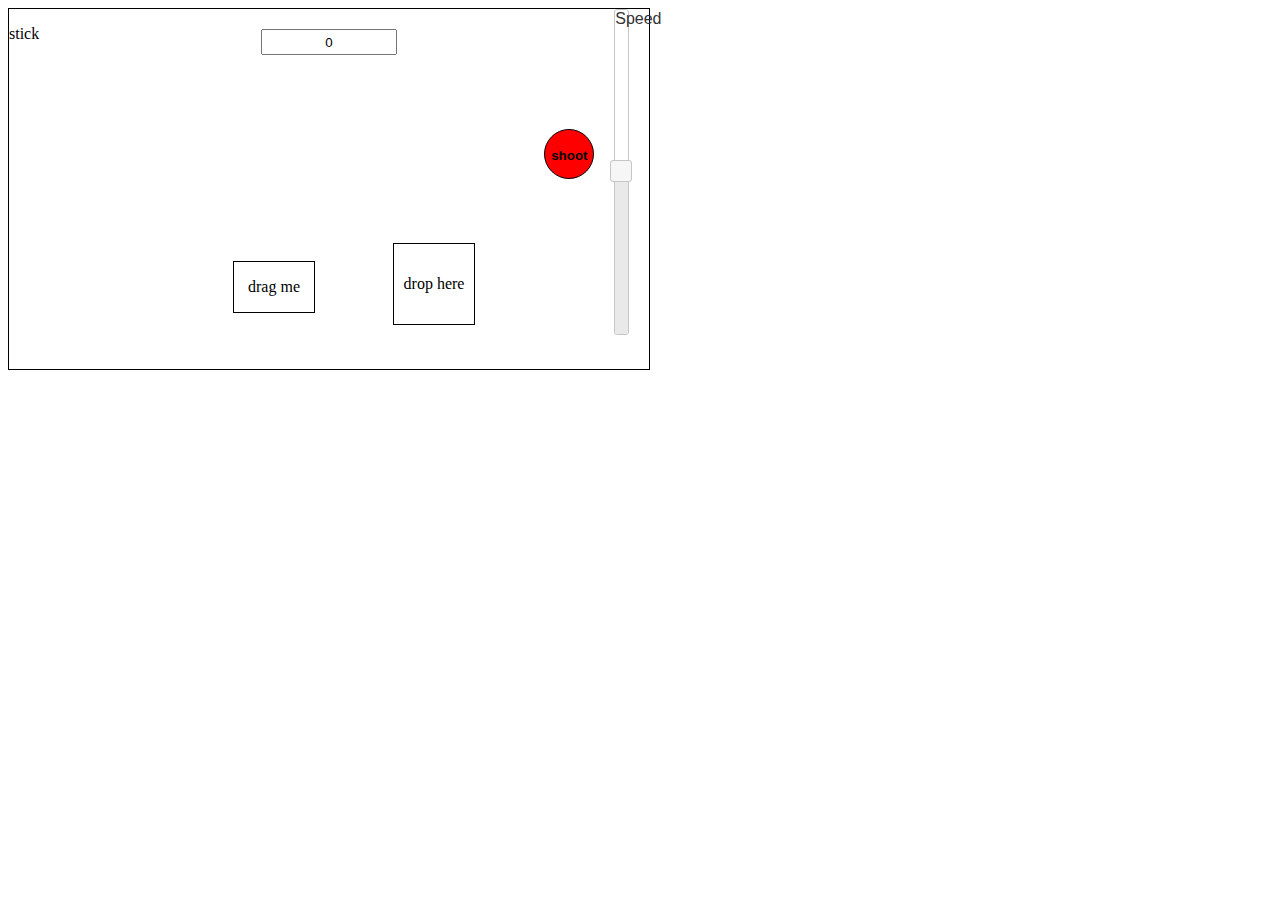
<file: index.html>
<!DOCTYPE html>
<html lang="en">

<head>
	<meta charset="UTF-8">
	<meta http-equiv="X-UA-Compatible" content="IE=edge">
	<meta name="viewport" content="width=device-width, initial-scale=1.0">
	<link rel="stylesheet" href="assets/css/style.css">
	<link rel="stylesheet" href="assets/js/jquery-ui-1.12.1.custom/jquery-ui.css">
	<title>concept</title>

</head>

<body>
	<div id="container">
		<div id="slider">Speed</div>
		<input type="button" value="shoot" id="shoot" onclick="setScore(100);">
		<input name="score" id="score" value=0 readonly>

		<!-- drag gaat niet naar de oorspronkelijke positie -->
		<div id="drag">drag me</div>
		<div id="drop">drop here</div>
		<!-- waarschijnlijk joystick 
		met iets anders vervangen -->
		<div id="joystick">
			<p id="stick">stick</p>
		</div>
	</div>



	<script src="assets/js/jquery-ui-1.12.1.custom/external/jquery/jquery.js"></script>
	<script src="assets/js/jquery-ui-1.12.1.custom/jquery-ui.js"></script>
	<script src="assets/js/script.js"></script>
</body>

</html>
</file>
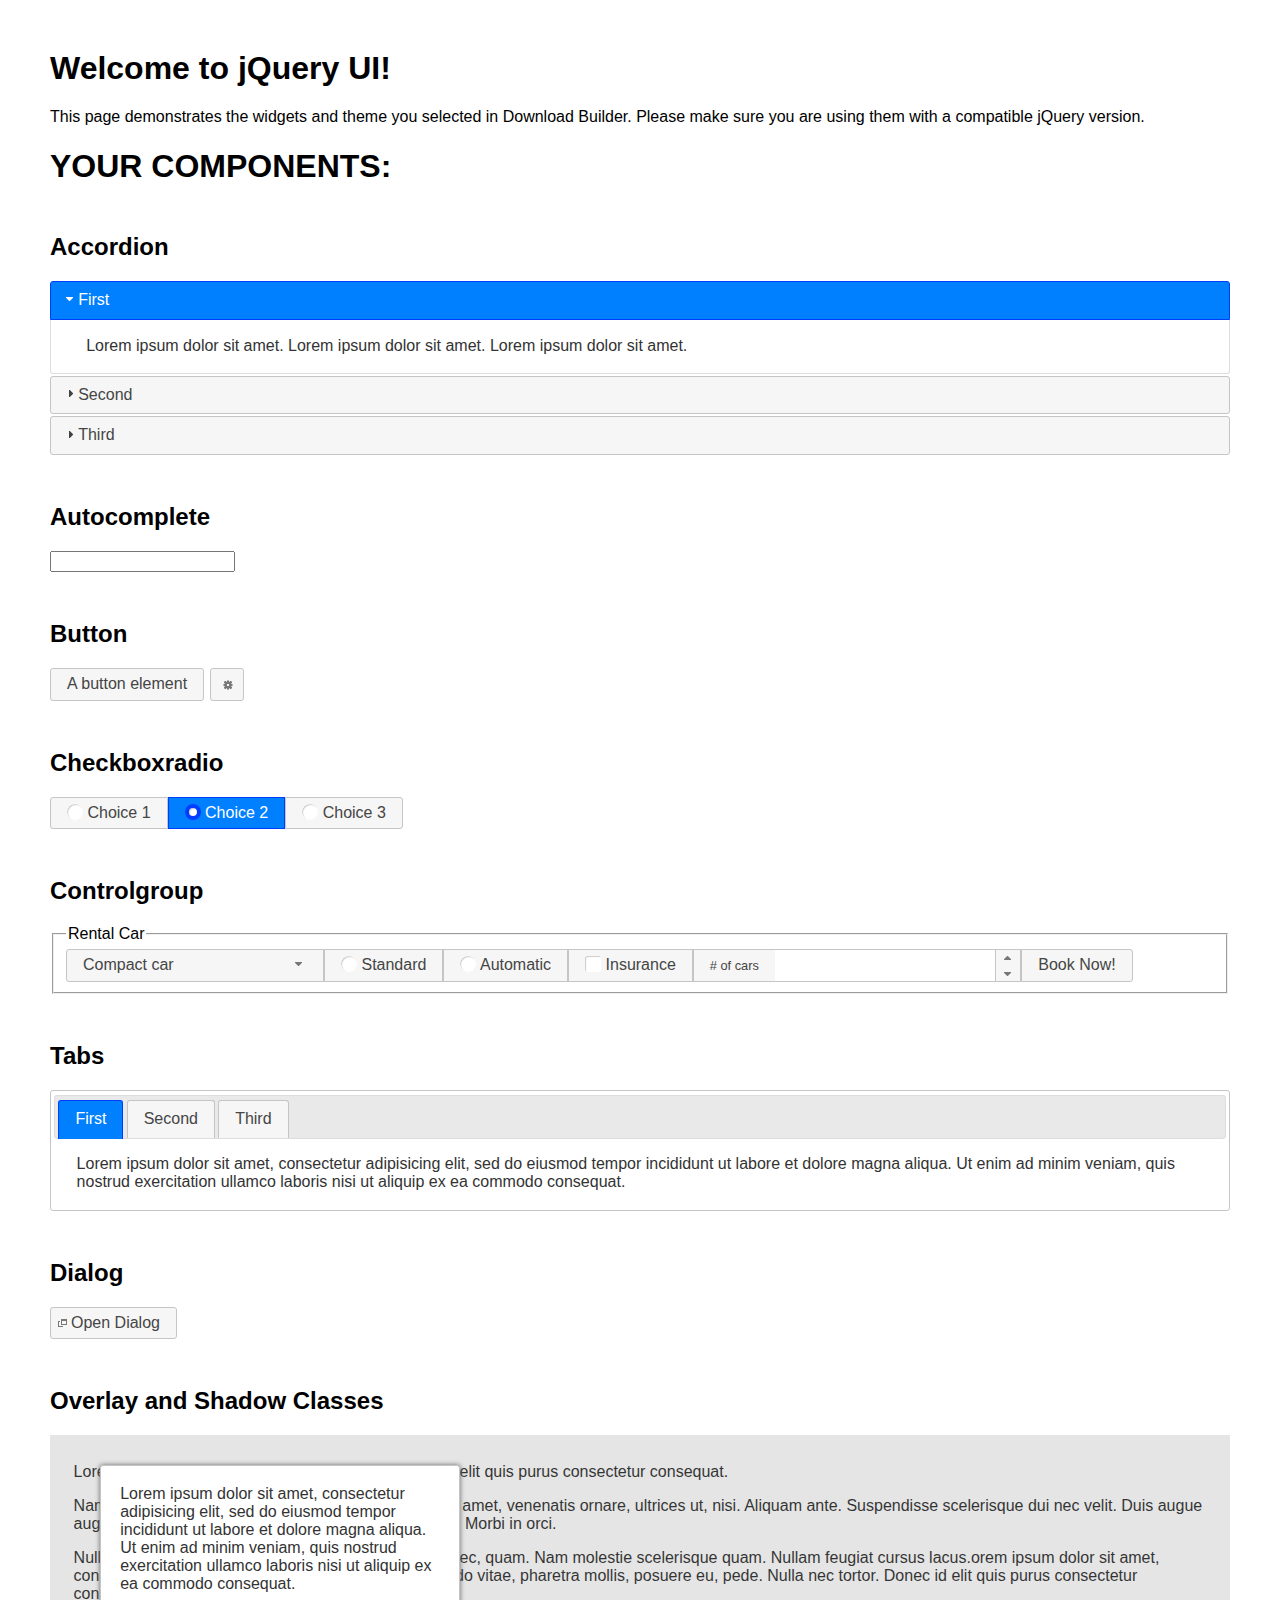
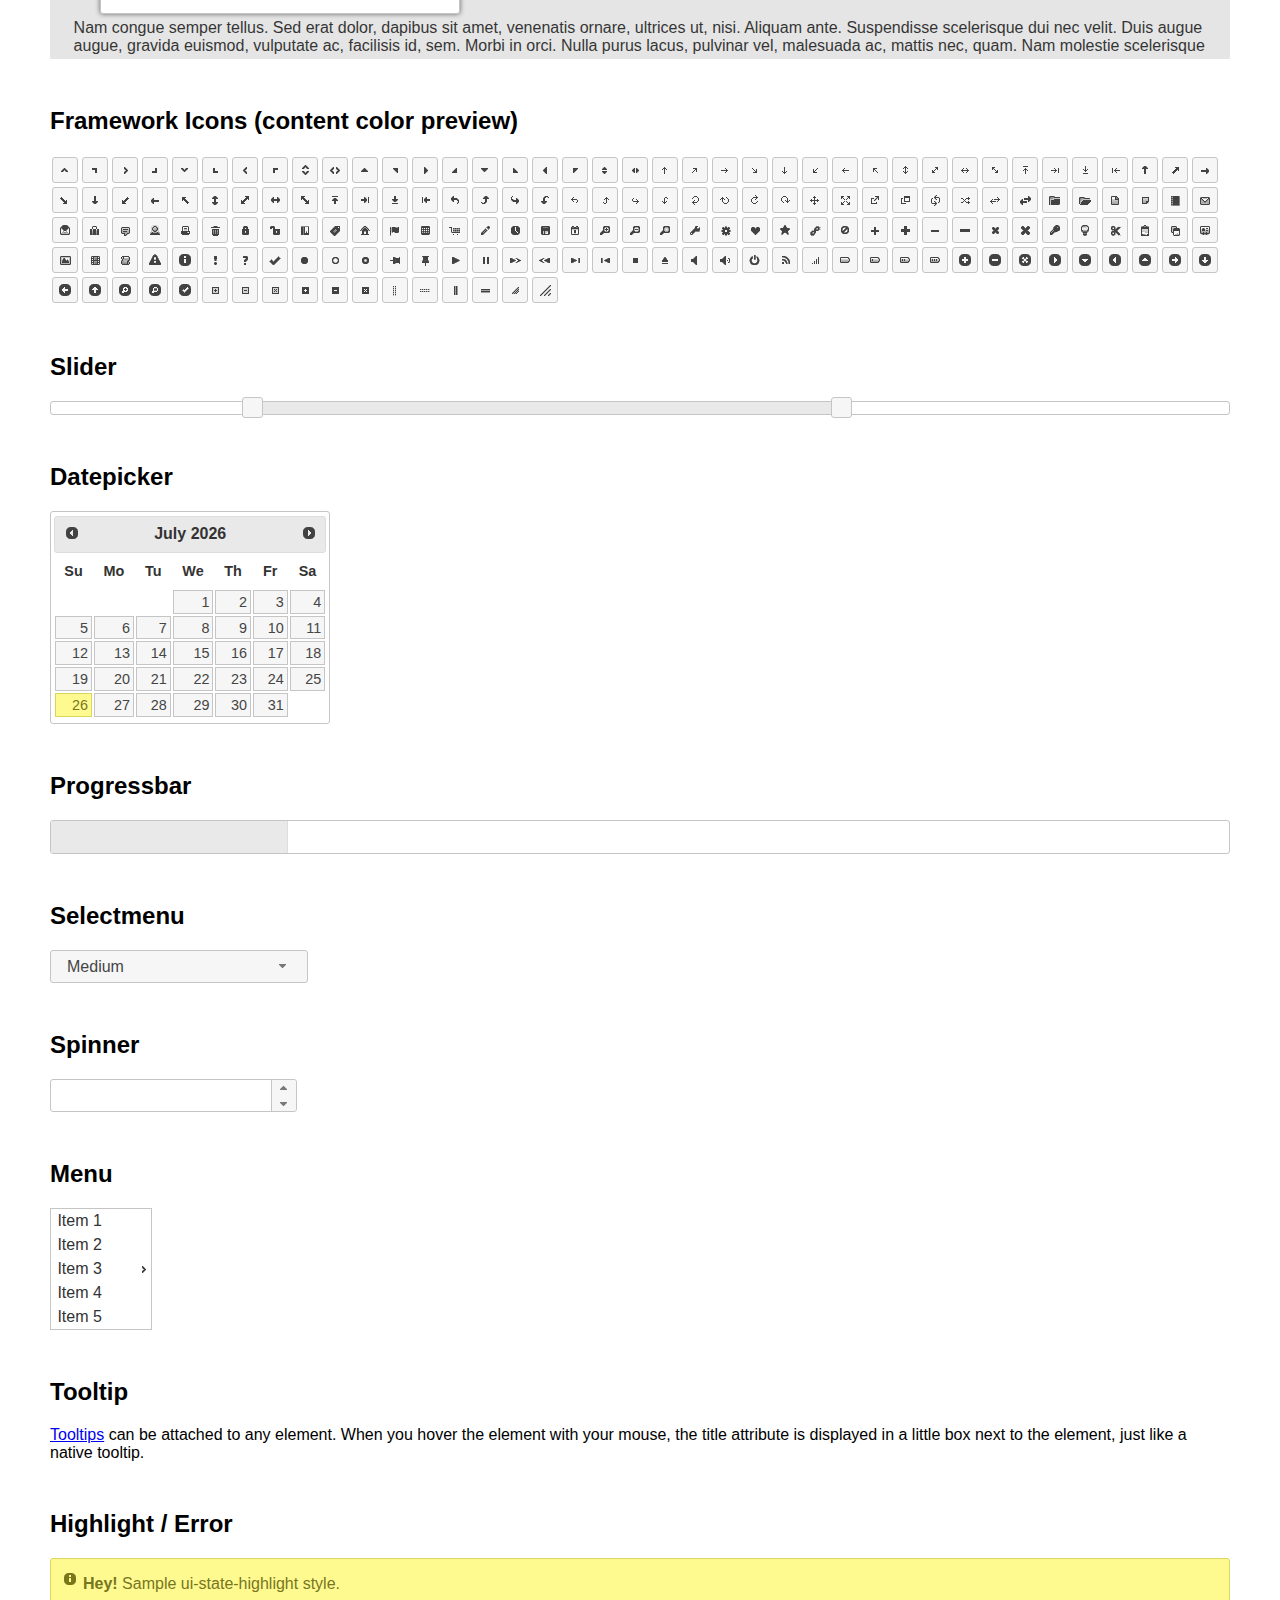
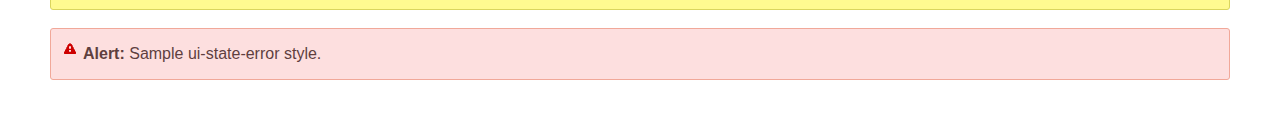
<file: jquery-ui-1.12.1.custom/index.html>
<!doctype html>
<html lang="us">
<head>
	<meta charset="utf-8">
	<title>jQuery UI Example Page</title>
	<link href="jquery-ui.css" rel="stylesheet">
	<style>
	body{
		font-family: "Trebuchet MS", sans-serif;
		margin: 50px;
	}
	.demoHeaders {
		margin-top: 2em;
	}
	#dialog-link {
		padding: .4em 1em .4em 20px;
		text-decoration: none;
		position: relative;
	}
	#dialog-link span.ui-icon {
		margin: 0 5px 0 0;
		position: absolute;
		left: .2em;
		top: 50%;
		margin-top: -8px;
	}
	#icons {
		margin: 0;
		padding: 0;
	}
	#icons li {
		margin: 2px;
		position: relative;
		padding: 4px 0;
		cursor: pointer;
		float: left;
		list-style: none;
	}
	#icons span.ui-icon {
		float: left;
		margin: 0 4px;
	}
	.fakewindowcontain .ui-widget-overlay {
		position: absolute;
	}
	select {
		width: 200px;
	}
	</style>
</head>
<body>

<h1>Welcome to jQuery UI!</h1>

<div class="ui-widget">
	<p>This page demonstrates the widgets and theme you selected in Download Builder. Please make sure you are using them with a compatible jQuery version.</p>
</div>

<h1>YOUR COMPONENTS:</h1>

<!-- Accordion -->
<h2 class="demoHeaders">Accordion</h2>
<div id="accordion">
	<h3>First</h3>
	<div>Lorem ipsum dolor sit amet. Lorem ipsum dolor sit amet. Lorem ipsum dolor sit amet.</div>
	<h3>Second</h3>
	<div>Phasellus mattis tincidunt nibh.</div>
	<h3>Third</h3>
	<div>Nam dui erat, auctor a, dignissim quis.</div>
</div>

<!-- Autocomplete -->
<h2 class="demoHeaders">Autocomplete</h2>
<div>
	<input id="autocomplete" title="type &quot;a&quot;">
</div>

<!-- Button -->
<h2 class="demoHeaders">Button</h2>
<button id="button">A button element</button>
<button id="button-icon">An icon-only button</button>

<!-- Checkboxradio -->
<h2 class="demoHeaders">Checkboxradio</h2>
<form style="margin-top: 1em;">
	<div id="radioset">
		<input type="radio" id="radio1" name="radio"><label for="radio1">Choice 1</label>
		<input type="radio" id="radio2" name="radio" checked="checked"><label for="radio2">Choice 2</label>
		<input type="radio" id="radio3" name="radio"><label for="radio3">Choice 3</label>
	</div>
</form>

<!-- Controlgroup -->
<h2 class="demoHeaders">Controlgroup</h2>
<fieldset>
	<legend>Rental Car</legend>
	<div id="controlgroup">
		<select id="car-type">
			<option>Compact car</option>
			<option>Midsize car</option>
			<option>Full size car</option>
			<option>SUV</option>
			<option>Luxury</option>
			<option>Truck</option>
			<option>Van</option>
		</select>
		<label for="transmission-standard">Standard</label>
		<input type="radio" name="transmission" id="transmission-standard">
		<label for="transmission-automatic">Automatic</label>
		<input type="radio" name="transmission" id="transmission-automatic">
		<label for="insurance">Insurance</label>
		<input type="checkbox" name="insurance" id="insurance">
		<label for="horizontal-spinner" class="ui-controlgroup-label"># of cars</label>
		<input id="horizontal-spinner" class="ui-spinner-input">
		<button>Book Now!</button>
	</div>
</fieldset>

<!-- Tabs -->
<h2 class="demoHeaders">Tabs</h2>
<div id="tabs">
	<ul>
		<li><a href="#tabs-1">First</a></li>
		<li><a href="#tabs-2">Second</a></li>
		<li><a href="#tabs-3">Third</a></li>
	</ul>
	<div id="tabs-1">Lorem ipsum dolor sit amet, consectetur adipisicing elit, sed do eiusmod tempor incididunt ut labore et dolore magna aliqua. Ut enim ad minim veniam, quis nostrud exercitation ullamco laboris nisi ut aliquip ex ea commodo consequat.</div>
	<div id="tabs-2">Phasellus mattis tincidunt nibh. Cras orci urna, blandit id, pretium vel, aliquet ornare, felis. Maecenas scelerisque sem non nisl. Fusce sed lorem in enim dictum bibendum.</div>
	<div id="tabs-3">Nam dui erat, auctor a, dignissim quis, sollicitudin eu, felis. Pellentesque nisi urna, interdum eget, sagittis et, consequat vestibulum, lacus. Mauris porttitor ullamcorper augue.</div>
</div>

<h2 class="demoHeaders">Dialog</h2>
<p>
	<button id="dialog-link" class="ui-button ui-corner-all ui-widget">
		<span class="ui-icon ui-icon-newwin"></span>Open Dialog
	</button>
</p>

<h2 class="demoHeaders">Overlay and Shadow Classes</h2>
<div style="position: relative; width: 96%; height: 200px; padding:1% 2%; overflow:hidden;" class="fakewindowcontain">
	<p>Lorem ipsum dolor sit amet,  Nulla nec tortor. Donec id elit quis purus consectetur consequat. </p><p>Nam congue semper tellus. Sed erat dolor, dapibus sit amet, venenatis ornare, ultrices ut, nisi. Aliquam ante. Suspendisse scelerisque dui nec velit. Duis augue augue, gravida euismod, vulputate ac, facilisis id, sem. Morbi in orci. </p><p>Nulla purus lacus, pulvinar vel, malesuada ac, mattis nec, quam. Nam molestie scelerisque quam. Nullam feugiat cursus lacus.orem ipsum dolor sit amet, consectetur adipiscing elit. Donec libero risus, commodo vitae, pharetra mollis, posuere eu, pede. Nulla nec tortor. Donec id elit quis purus consectetur consequat. </p><p>Nam congue semper tellus. Sed erat dolor, dapibus sit amet, venenatis ornare, ultrices ut, nisi. Aliquam ante. Suspendisse scelerisque dui nec velit. Duis augue augue, gravida euismod, vulputate ac, facilisis id, sem. Morbi in orci. Nulla purus lacus, pulvinar vel, malesuada ac, mattis nec, quam. Nam molestie scelerisque quam. </p><p>Nullam feugiat cursus lacus.orem ipsum dolor sit amet, consectetur adipiscing elit. Donec libero risus, commodo vitae, pharetra mollis, posuere eu, pede. Nulla nec tortor. Donec id elit quis purus consectetur consequat. Nam congue semper tellus. Sed erat dolor, dapibus sit amet, venenatis ornare, ultrices ut, nisi. Aliquam ante. </p><p>Suspendisse scelerisque dui nec velit. Duis augue augue, gravida euismod, vulputate ac, facilisis id, sem. Morbi in orci. Nulla purus lacus, pulvinar vel, malesuada ac, mattis nec, quam. Nam molestie scelerisque quam. Nullam feugiat cursus lacus.orem ipsum dolor sit amet, consectetur adipiscing elit. Donec libero risus, commodo vitae, pharetra mollis, posuere eu, pede. Nulla nec tortor. Donec id elit quis purus consectetur consequat. Nam congue semper tellus. Sed erat dolor, dapibus sit amet, venenatis ornare, ultrices ut, nisi. </p>

	<!-- ui-dialog -->
	<div class="ui-widget-overlay ui-front"></div>
	<div style="position: absolute; width: 320px; left: 50px; top: 30px; padding: 1.2em" class="ui-widget ui-front ui-widget-content ui-corner-all ui-widget-shadow">
		Lorem ipsum dolor sit amet, consectetur adipisicing elit, sed do eiusmod tempor incididunt ut labore et dolore magna aliqua. Ut enim ad minim veniam, quis nostrud exercitation ullamco laboris nisi ut aliquip ex ea commodo consequat.
	</div>

</div>

<!-- ui-dialog -->
<div id="dialog" title="Dialog Title">
	<p>Lorem ipsum dolor sit amet, consectetur adipisicing elit, sed do eiusmod tempor incididunt ut labore et dolore magna aliqua. Ut enim ad minim veniam, quis nostrud exercitation ullamco laboris nisi ut aliquip ex ea commodo consequat.</p>
</div>


<h2 class="demoHeaders">Framework Icons (content color preview)</h2>
<ul id="icons" class="ui-widget ui-helper-clearfix">
	<li class="ui-state-default ui-corner-all" title=".ui-icon-caret-1-n"><span class="ui-icon ui-icon-caret-1-n"></span></li>
	<li class="ui-state-default ui-corner-all" title=".ui-icon-caret-1-ne"><span class="ui-icon ui-icon-caret-1-ne"></span></li>
	<li class="ui-state-default ui-corner-all" title=".ui-icon-caret-1-e"><span class="ui-icon ui-icon-caret-1-e"></span></li>
	<li class="ui-state-default ui-corner-all" title=".ui-icon-caret-1-se"><span class="ui-icon ui-icon-caret-1-se"></span></li>
	<li class="ui-state-default ui-corner-all" title=".ui-icon-caret-1-s"><span class="ui-icon ui-icon-caret-1-s"></span></li>
	<li class="ui-state-default ui-corner-all" title=".ui-icon-caret-1-sw"><span class="ui-icon ui-icon-caret-1-sw"></span></li>
	<li class="ui-state-default ui-corner-all" title=".ui-icon-caret-1-w"><span class="ui-icon ui-icon-caret-1-w"></span></li>
	<li class="ui-state-default ui-corner-all" title=".ui-icon-caret-1-nw"><span class="ui-icon ui-icon-caret-1-nw"></span></li>
	<li class="ui-state-default ui-corner-all" title=".ui-icon-caret-2-n-s"><span class="ui-icon ui-icon-caret-2-n-s"></span></li>
	<li class="ui-state-default ui-corner-all" title=".ui-icon-caret-2-e-w"><span class="ui-icon ui-icon-caret-2-e-w"></span></li>
	<li class="ui-state-default ui-corner-all" title=".ui-icon-triangle-1-n"><span class="ui-icon ui-icon-triangle-1-n"></span></li>
	<li class="ui-state-default ui-corner-all" title=".ui-icon-triangle-1-ne"><span class="ui-icon ui-icon-triangle-1-ne"></span></li>
	<li class="ui-state-default ui-corner-all" title=".ui-icon-triangle-1-e"><span class="ui-icon ui-icon-triangle-1-e"></span></li>
	<li class="ui-state-default ui-corner-all" title=".ui-icon-triangle-1-se"><span class="ui-icon ui-icon-triangle-1-se"></span></li>
	<li class="ui-state-default ui-corner-all" title=".ui-icon-triangle-1-s"><span class="ui-icon ui-icon-triangle-1-s"></span></li>
	<li class="ui-state-default ui-corner-all" title=".ui-icon-triangle-1-sw"><span class="ui-icon ui-icon-triangle-1-sw"></span></li>
	<li class="ui-state-default ui-corner-all" title=".ui-icon-triangle-1-w"><span class="ui-icon ui-icon-triangle-1-w"></span></li>
	<li class="ui-state-default ui-corner-all" title=".ui-icon-triangle-1-nw"><span class="ui-icon ui-icon-triangle-1-nw"></span></li>
	<li class="ui-state-default ui-corner-all" title=".ui-icon-triangle-2-n-s"><span class="ui-icon ui-icon-triangle-2-n-s"></span></li>
	<li class="ui-state-default ui-corner-all" title=".ui-icon-triangle-2-e-w"><span class="ui-icon ui-icon-triangle-2-e-w"></span></li>
	<li class="ui-state-default ui-corner-all" title=".ui-icon-arrow-1-n"><span class="ui-icon ui-icon-arrow-1-n"></span></li>
	<li class="ui-state-default ui-corner-all" title=".ui-icon-arrow-1-ne"><span class="ui-icon ui-icon-arrow-1-ne"></span></li>
	<li class="ui-state-default ui-corner-all" title=".ui-icon-arrow-1-e"><span class="ui-icon ui-icon-arrow-1-e"></span></li>
	<li class="ui-state-default ui-corner-all" title=".ui-icon-arrow-1-se"><span class="ui-icon ui-icon-arrow-1-se"></span></li>
	<li class="ui-state-default ui-corner-all" title=".ui-icon-arrow-1-s"><span class="ui-icon ui-icon-arrow-1-s"></span></li>
	<li class="ui-state-default ui-corner-all" title=".ui-icon-arrow-1-sw"><span class="ui-icon ui-icon-arrow-1-sw"></span></li>
	<li class="ui-state-default ui-corner-all" title=".ui-icon-arrow-1-w"><span class="ui-icon ui-icon-arrow-1-w"></span></li>
	<li class="ui-state-default ui-corner-all" title=".ui-icon-arrow-1-nw"><span class="ui-icon ui-icon-arrow-1-nw"></span></li>
	<li class="ui-state-default ui-corner-all" title=".ui-icon-arrow-2-n-s"><span class="ui-icon ui-icon-arrow-2-n-s"></span></li>
	<li class="ui-state-default ui-corner-all" title=".ui-icon-arrow-2-ne-sw"><span class="ui-icon ui-icon-arrow-2-ne-sw"></span></li>
	<li class="ui-state-default ui-corner-all" title=".ui-icon-arrow-2-e-w"><span class="ui-icon ui-icon-arrow-2-e-w"></span></li>
	<li class="ui-state-default ui-corner-all" title=".ui-icon-arrow-2-se-nw"><span class="ui-icon ui-icon-arrow-2-se-nw"></span></li>
	<li class="ui-state-default ui-corner-all" title=".ui-icon-arrowstop-1-n"><span class="ui-icon ui-icon-arrowstop-1-n"></span></li>
	<li class="ui-state-default ui-corner-all" title=".ui-icon-arrowstop-1-e"><span class="ui-icon ui-icon-arrowstop-1-e"></span></li>
	<li class="ui-state-default ui-corner-all" title=".ui-icon-arrowstop-1-s"><span class="ui-icon ui-icon-arrowstop-1-s"></span></li>
	<li class="ui-state-default ui-corner-all" title=".ui-icon-arrowstop-1-w"><span class="ui-icon ui-icon-arrowstop-1-w"></span></li>
	<li class="ui-state-default ui-corner-all" title=".ui-icon-arrowthick-1-n"><span class="ui-icon ui-icon-arrowthick-1-n"></span></li>
	<li class="ui-state-default ui-corner-all" title=".ui-icon-arrowthick-1-ne"><span class="ui-icon ui-icon-arrowthick-1-ne"></span></li>
	<li class="ui-state-default ui-corner-all" title=".ui-icon-arrowthick-1-e"><span class="ui-icon ui-icon-arrowthick-1-e"></span></li>
	<li class="ui-state-default ui-corner-all" title=".ui-icon-arrowthick-1-se"><span class="ui-icon ui-icon-arrowthick-1-se"></span></li>
	<li class="ui-state-default ui-corner-all" title=".ui-icon-arrowthick-1-s"><span class="ui-icon ui-icon-arrowthick-1-s"></span></li>
	<li class="ui-state-default ui-corner-all" title=".ui-icon-arrowthick-1-sw"><span class="ui-icon ui-icon-arrowthick-1-sw"></span></li>
	<li class="ui-state-default ui-corner-all" title=".ui-icon-arrowthick-1-w"><span class="ui-icon ui-icon-arrowthick-1-w"></span></li>
	<li class="ui-state-default ui-corner-all" title=".ui-icon-arrowthick-1-nw"><span class="ui-icon ui-icon-arrowthick-1-nw"></span></li>
	<li class="ui-state-default ui-corner-all" title=".ui-icon-arrowthick-2-n-s"><span class="ui-icon ui-icon-arrowthick-2-n-s"></span></li>
	<li class="ui-state-default ui-corner-all" title=".ui-icon-arrowthick-2-ne-sw"><span class="ui-icon ui-icon-arrowthick-2-ne-sw"></span></li>
	<li class="ui-state-default ui-corner-all" title=".ui-icon-arrowthick-2-e-w"><span class="ui-icon ui-icon-arrowthick-2-e-w"></span></li>
	<li class="ui-state-default ui-corner-all" title=".ui-icon-arrowthick-2-se-nw"><span class="ui-icon ui-icon-arrowthick-2-se-nw"></span></li>
	<li class="ui-state-default ui-corner-all" title=".ui-icon-arrowthickstop-1-n"><span class="ui-icon ui-icon-arrowthickstop-1-n"></span></li>
	<li class="ui-state-default ui-corner-all" title=".ui-icon-arrowthickstop-1-e"><span class="ui-icon ui-icon-arrowthickstop-1-e"></span></li>
	<li class="ui-state-default ui-corner-all" title=".ui-icon-arrowthickstop-1-s"><span class="ui-icon ui-icon-arrowthickstop-1-s"></span></li>
	<li class="ui-state-default ui-corner-all" title=".ui-icon-arrowthickstop-1-w"><span class="ui-icon ui-icon-arrowthickstop-1-w"></span></li>
	<li class="ui-state-default ui-corner-all" title=".ui-icon-arrowreturnthick-1-w"><span class="ui-icon ui-icon-arrowreturnthick-1-w"></span></li>
	<li class="ui-state-default ui-corner-all" title=".ui-icon-arrowreturnthick-1-n"><span class="ui-icon ui-icon-arrowreturnthick-1-n"></span></li>
	<li class="ui-state-default ui-corner-all" title=".ui-icon-arrowreturnthick-1-e"><span class="ui-icon ui-icon-arrowreturnthick-1-e"></span></li>
	<li class="ui-state-default ui-corner-all" title=".ui-icon-arrowreturnthick-1-s"><span class="ui-icon ui-icon-arrowreturnthick-1-s"></span></li>
	<li class="ui-state-default ui-corner-all" title=".ui-icon-arrowreturn-1-w"><span class="ui-icon ui-icon-arrowreturn-1-w"></span></li>
	<li class="ui-state-default ui-corner-all" title=".ui-icon-arrowreturn-1-n"><span class="ui-icon ui-icon-arrowreturn-1-n"></span></li>
	<li class="ui-state-default ui-corner-all" title=".ui-icon-arrowreturn-1-e"><span class="ui-icon ui-icon-arrowreturn-1-e"></span></li>
	<li class="ui-state-default ui-corner-all" title=".ui-icon-arrowreturn-1-s"><span class="ui-icon ui-icon-arrowreturn-1-s"></span></li>
	<li class="ui-state-default ui-corner-all" title=".ui-icon-arrowrefresh-1-w"><span class="ui-icon ui-icon-arrowrefresh-1-w"></span></li>
	<li class="ui-state-default ui-corner-all" title=".ui-icon-arrowrefresh-1-n"><span class="ui-icon ui-icon-arrowrefresh-1-n"></span></li>
	<li class="ui-state-default ui-corner-all" title=".ui-icon-arrowrefresh-1-e"><span class="ui-icon ui-icon-arrowrefresh-1-e"></span></li>
	<li class="ui-state-default ui-corner-all" title=".ui-icon-arrowrefresh-1-s"><span class="ui-icon ui-icon-arrowrefresh-1-s"></span></li>
	<li class="ui-state-default ui-corner-all" title=".ui-icon-arrow-4"><span class="ui-icon ui-icon-arrow-4"></span></li>
	<li class="ui-state-default ui-corner-all" title=".ui-icon-arrow-4-diag"><span class="ui-icon ui-icon-arrow-4-diag"></span></li>
	<li class="ui-state-default ui-corner-all" title=".ui-icon-extlink"><span class="ui-icon ui-icon-extlink"></span></li>
	<li class="ui-state-default ui-corner-all" title=".ui-icon-newwin"><span class="ui-icon ui-icon-newwin"></span></li>
	<li class="ui-state-default ui-corner-all" title=".ui-icon-refresh"><span class="ui-icon ui-icon-refresh"></span></li>
	<li class="ui-state-default ui-corner-all" title=".ui-icon-shuffle"><span class="ui-icon ui-icon-shuffle"></span></li>
	<li class="ui-state-default ui-corner-all" title=".ui-icon-transfer-e-w"><span class="ui-icon ui-icon-transfer-e-w"></span></li>
	<li class="ui-state-default ui-corner-all" title=".ui-icon-transferthick-e-w"><span class="ui-icon ui-icon-transferthick-e-w"></span></li>
	<li class="ui-state-default ui-corner-all" title=".ui-icon-folder-collapsed"><span class="ui-icon ui-icon-folder-collapsed"></span></li>
	<li class="ui-state-default ui-corner-all" title=".ui-icon-folder-open"><span class="ui-icon ui-icon-folder-open"></span></li>
	<li class="ui-state-default ui-corner-all" title=".ui-icon-document"><span class="ui-icon ui-icon-document"></span></li>
	<li class="ui-state-default ui-corner-all" title=".ui-icon-document-b"><span class="ui-icon ui-icon-document-b"></span></li>
	<li class="ui-state-default ui-corner-all" title=".ui-icon-note"><span class="ui-icon ui-icon-note"></span></li>
	<li class="ui-state-default ui-corner-all" title=".ui-icon-mail-closed"><span class="ui-icon ui-icon-mail-closed"></span></li>
	<li class="ui-state-default ui-corner-all" title=".ui-icon-mail-open"><span class="ui-icon ui-icon-mail-open"></span></li>
	<li class="ui-state-default ui-corner-all" title=".ui-icon-suitcase"><span class="ui-icon ui-icon-suitcase"></span></li>
	<li class="ui-state-default ui-corner-all" title=".ui-icon-comment"><span class="ui-icon ui-icon-comment"></span></li>
	<li class="ui-state-default ui-corner-all" title=".ui-icon-person"><span class="ui-icon ui-icon-person"></span></li>
	<li class="ui-state-default ui-corner-all" title=".ui-icon-print"><span class="ui-icon ui-icon-print"></span></li>
	<li class="ui-state-default ui-corner-all" title=".ui-icon-trash"><span class="ui-icon ui-icon-trash"></span></li>
	<li class="ui-state-default ui-corner-all" title=".ui-icon-locked"><span class="ui-icon ui-icon-locked"></span></li>
	<li class="ui-state-default ui-corner-all" title=".ui-icon-unlocked"><span class="ui-icon ui-icon-unlocked"></span></li>
	<li class="ui-state-default ui-corner-all" title=".ui-icon-bookmark"><span class="ui-icon ui-icon-bookmark"></span></li>
	<li class="ui-state-default ui-corner-all" title=".ui-icon-tag"><span class="ui-icon ui-icon-tag"></span></li>
	<li class="ui-state-default ui-corner-all" title=".ui-icon-home"><span class="ui-icon ui-icon-home"></span></li>
	<li class="ui-state-default ui-corner-all" title=".ui-icon-flag"><span class="ui-icon ui-icon-flag"></span></li>
	<li class="ui-state-default ui-corner-all" title=".ui-icon-calculator"><span class="ui-icon ui-icon-calculator"></span></li>
	<li class="ui-state-default ui-corner-all" title=".ui-icon-cart"><span class="ui-icon ui-icon-cart"></span></li>
	<li class="ui-state-default ui-corner-all" title=".ui-icon-pencil"><span class="ui-icon ui-icon-pencil"></span></li>
	<li class="ui-state-default ui-corner-all" title=".ui-icon-clock"><span class="ui-icon ui-icon-clock"></span></li>
	<li class="ui-state-default ui-corner-all" title=".ui-icon-disk"><span class="ui-icon ui-icon-disk"></span></li>
	<li class="ui-state-default ui-corner-all" title=".ui-icon-calendar"><span class="ui-icon ui-icon-calendar"></span></li>
	<li class="ui-state-default ui-corner-all" title=".ui-icon-zoomin"><span class="ui-icon ui-icon-zoomin"></span></li>
	<li class="ui-state-default ui-corner-all" title=".ui-icon-zoomout"><span class="ui-icon ui-icon-zoomout"></span></li>
	<li class="ui-state-default ui-corner-all" title=".ui-icon-search"><span class="ui-icon ui-icon-search"></span></li>
	<li class="ui-state-default ui-corner-all" title=".ui-icon-wrench"><span class="ui-icon ui-icon-wrench"></span></li>
	<li class="ui-state-default ui-corner-all" title=".ui-icon-gear"><span class="ui-icon ui-icon-gear"></span></li>
	<li class="ui-state-default ui-corner-all" title=".ui-icon-heart"><span class="ui-icon ui-icon-heart"></span></li>
	<li class="ui-state-default ui-corner-all" title=".ui-icon-star"><span class="ui-icon ui-icon-star"></span></li>
	<li class="ui-state-default ui-corner-all" title=".ui-icon-link"><span class="ui-icon ui-icon-link"></span></li>
	<li class="ui-state-default ui-corner-all" title=".ui-icon-cancel"><span class="ui-icon ui-icon-cancel"></span></li>
	<li class="ui-state-default ui-corner-all" title=".ui-icon-plus"><span class="ui-icon ui-icon-plus"></span></li>
	<li class="ui-state-default ui-corner-all" title=".ui-icon-plusthick"><span class="ui-icon ui-icon-plusthick"></span></li>
	<li class="ui-state-default ui-corner-all" title=".ui-icon-minus"><span class="ui-icon ui-icon-minus"></span></li>
	<li class="ui-state-default ui-corner-all" title=".ui-icon-minusthick"><span class="ui-icon ui-icon-minusthick"></span></li>
	<li class="ui-state-default ui-corner-all" title=".ui-icon-close"><span class="ui-icon ui-icon-close"></span></li>
	<li class="ui-state-default ui-corner-all" title=".ui-icon-closethick"><span class="ui-icon ui-icon-closethick"></span></li>
	<li class="ui-state-default ui-corner-all" title=".ui-icon-key"><span class="ui-icon ui-icon-key"></span></li>
	<li class="ui-state-default ui-corner-all" title=".ui-icon-lightbulb"><span class="ui-icon ui-icon-lightbulb"></span></li>
	<li class="ui-state-default ui-corner-all" title=".ui-icon-scissors"><span class="ui-icon ui-icon-scissors"></span></li>
	<li class="ui-state-default ui-corner-all" title=".ui-icon-clipboard"><span class="ui-icon ui-icon-clipboard"></span></li>
	<li class="ui-state-default ui-corner-all" title=".ui-icon-copy"><span class="ui-icon ui-icon-copy"></span></li>
	<li class="ui-state-default ui-corner-all" title=".ui-icon-contact"><span class="ui-icon ui-icon-contact"></span></li>
	<li class="ui-state-default ui-corner-all" title=".ui-icon-image"><span class="ui-icon ui-icon-image"></span></li>
	<li class="ui-state-default ui-corner-all" title=".ui-icon-video"><span class="ui-icon ui-icon-video"></span></li>
	<li class="ui-state-default ui-corner-all" title=".ui-icon-script"><span class="ui-icon ui-icon-script"></span></li>
	<li class="ui-state-default ui-corner-all" title=".ui-icon-alert"><span class="ui-icon ui-icon-alert"></span></li>
	<li class="ui-state-default ui-corner-all" title=".ui-icon-info"><span class="ui-icon ui-icon-info"></span></li>
	<li class="ui-state-default ui-corner-all" title=".ui-icon-notice"><span class="ui-icon ui-icon-notice"></span></li>
	<li class="ui-state-default ui-corner-all" title=".ui-icon-help"><span class="ui-icon ui-icon-help"></span></li>
	<li class="ui-state-default ui-corner-all" title=".ui-icon-check"><span class="ui-icon ui-icon-check"></span></li>
	<li class="ui-state-default ui-corner-all" title=".ui-icon-bullet"><span class="ui-icon ui-icon-bullet"></span></li>
	<li class="ui-state-default ui-corner-all" title=".ui-icon-radio-off"><span class="ui-icon ui-icon-radio-off"></span></li>
	<li class="ui-state-default ui-corner-all" title=".ui-icon-radio-on"><span class="ui-icon ui-icon-radio-on"></span></li>
	<li class="ui-state-default ui-corner-all" title=".ui-icon-pin-w"><span class="ui-icon ui-icon-pin-w"></span></li>
	<li class="ui-state-default ui-corner-all" title=".ui-icon-pin-s"><span class="ui-icon ui-icon-pin-s"></span></li>
	<li class="ui-state-default ui-corner-all" title=".ui-icon-play"><span class="ui-icon ui-icon-play"></span></li>
	<li class="ui-state-default ui-corner-all" title=".ui-icon-pause"><span class="ui-icon ui-icon-pause"></span></li>
	<li class="ui-state-default ui-corner-all" title=".ui-icon-seek-next"><span class="ui-icon ui-icon-seek-next"></span></li>
	<li class="ui-state-default ui-corner-all" title=".ui-icon-seek-prev"><span class="ui-icon ui-icon-seek-prev"></span></li>
	<li class="ui-state-default ui-corner-all" title=".ui-icon-seek-end"><span class="ui-icon ui-icon-seek-end"></span></li>
	<li class="ui-state-default ui-corner-all" title=".ui-icon-seek-first"><span class="ui-icon ui-icon-seek-first"></span></li>
	<li class="ui-state-default ui-corner-all" title=".ui-icon-stop"><span class="ui-icon ui-icon-stop"></span></li>
	<li class="ui-state-default ui-corner-all" title=".ui-icon-eject"><span class="ui-icon ui-icon-eject"></span></li>
	<li class="ui-state-default ui-corner-all" title=".ui-icon-volume-off"><span class="ui-icon ui-icon-volume-off"></span></li>
	<li class="ui-state-default ui-corner-all" title=".ui-icon-volume-on"><span class="ui-icon ui-icon-volume-on"></span></li>
	<li class="ui-state-default ui-corner-all" title=".ui-icon-power"><span class="ui-icon ui-icon-power"></span></li>
	<li class="ui-state-default ui-corner-all" title=".ui-icon-signal-diag"><span class="ui-icon ui-icon-signal-diag"></span></li>
	<li class="ui-state-default ui-corner-all" title=".ui-icon-signal"><span class="ui-icon ui-icon-signal"></span></li>
	<li class="ui-state-default ui-corner-all" title=".ui-icon-battery-0"><span class="ui-icon ui-icon-battery-0"></span></li>
	<li class="ui-state-default ui-corner-all" title=".ui-icon-battery-1"><span class="ui-icon ui-icon-battery-1"></span></li>
	<li class="ui-state-default ui-corner-all" title=".ui-icon-battery-2"><span class="ui-icon ui-icon-battery-2"></span></li>
	<li class="ui-state-default ui-corner-all" title=".ui-icon-battery-3"><span class="ui-icon ui-icon-battery-3"></span></li>
	<li class="ui-state-default ui-corner-all" title=".ui-icon-circle-plus"><span class="ui-icon ui-icon-circle-plus"></span></li>
	<li class="ui-state-default ui-corner-all" title=".ui-icon-circle-minus"><span class="ui-icon ui-icon-circle-minus"></span></li>
	<li class="ui-state-default ui-corner-all" title=".ui-icon-circle-close"><span class="ui-icon ui-icon-circle-close"></span></li>
	<li class="ui-state-default ui-corner-all" title=".ui-icon-circle-triangle-e"><span class="ui-icon ui-icon-circle-triangle-e"></span></li>
	<li class="ui-state-default ui-corner-all" title=".ui-icon-circle-triangle-s"><span class="ui-icon ui-icon-circle-triangle-s"></span></li>
	<li class="ui-state-default ui-corner-all" title=".ui-icon-circle-triangle-w"><span class="ui-icon ui-icon-circle-triangle-w"></span></li>
	<li class="ui-state-default ui-corner-all" title=".ui-icon-circle-triangle-n"><span class="ui-icon ui-icon-circle-triangle-n"></span></li>
	<li class="ui-state-default ui-corner-all" title=".ui-icon-circle-arrow-e"><span class="ui-icon ui-icon-circle-arrow-e"></span></li>
	<li class="ui-state-default ui-corner-all" title=".ui-icon-circle-arrow-s"><span class="ui-icon ui-icon-circle-arrow-s"></span></li>
	<li class="ui-state-default ui-corner-all" title=".ui-icon-circle-arrow-w"><span class="ui-icon ui-icon-circle-arrow-w"></span></li>
	<li class="ui-state-default ui-corner-all" title=".ui-icon-circle-arrow-n"><span class="ui-icon ui-icon-circle-arrow-n"></span></li>
	<li class="ui-state-default ui-corner-all" title=".ui-icon-circle-zoomin"><span class="ui-icon ui-icon-circle-zoomin"></span></li>
	<li class="ui-state-default ui-corner-all" title=".ui-icon-circle-zoomout"><span class="ui-icon ui-icon-circle-zoomout"></span></li>
	<li class="ui-state-default ui-corner-all" title=".ui-icon-circle-check"><span class="ui-icon ui-icon-circle-check"></span></li>
	<li class="ui-state-default ui-corner-all" title=".ui-icon-circlesmall-plus"><span class="ui-icon ui-icon-circlesmall-plus"></span></li>
	<li class="ui-state-default ui-corner-all" title=".ui-icon-circlesmall-minus"><span class="ui-icon ui-icon-circlesmall-minus"></span></li>
	<li class="ui-state-default ui-corner-all" title=".ui-icon-circlesmall-close"><span class="ui-icon ui-icon-circlesmall-close"></span></li>
	<li class="ui-state-default ui-corner-all" title=".ui-icon-squaresmall-plus"><span class="ui-icon ui-icon-squaresmall-plus"></span></li>
	<li class="ui-state-default ui-corner-all" title=".ui-icon-squaresmall-minus"><span class="ui-icon ui-icon-squaresmall-minus"></span></li>
	<li class="ui-state-default ui-corner-all" title=".ui-icon-squaresmall-close"><span class="ui-icon ui-icon-squaresmall-close"></span></li>
	<li class="ui-state-default ui-corner-all" title=".ui-icon-grip-dotted-vertical"><span class="ui-icon ui-icon-grip-dotted-vertical"></span></li>
	<li class="ui-state-default ui-corner-all" title=".ui-icon-grip-dotted-horizontal"><span class="ui-icon ui-icon-grip-dotted-horizontal"></span></li>
	<li class="ui-state-default ui-corner-all" title=".ui-icon-grip-solid-vertical"><span class="ui-icon ui-icon-grip-solid-vertical"></span></li>
	<li class="ui-state-default ui-corner-all" title=".ui-icon-grip-solid-horizontal"><span class="ui-icon ui-icon-grip-solid-horizontal"></span></li>
	<li class="ui-state-default ui-corner-all" title=".ui-icon-gripsmall-diagonal-se"><span class="ui-icon ui-icon-gripsmall-diagonal-se"></span></li>
	<li class="ui-state-default ui-corner-all" title=".ui-icon-grip-diagonal-se"><span class="ui-icon ui-icon-grip-diagonal-se"></span></li>
</ul>

<!-- Slider -->
<h2 class="demoHeaders">Slider</h2>
<div id="slider"></div>

<!-- Datepicker -->
<h2 class="demoHeaders">Datepicker</h2>
<div id="datepicker"></div>

<!-- Progressbar -->
<h2 class="demoHeaders">Progressbar</h2>
<div id="progressbar"></div>

<!-- Progressbar -->
<h2 class="demoHeaders">Selectmenu</h2>
<select id="selectmenu">
	<option>Slower</option>
	<option>Slow</option>
	<option selected="selected">Medium</option>
	<option>Fast</option>
	<option>Faster</option>
</select>

<!-- Spinner -->
<h2 class="demoHeaders">Spinner</h2>
<input id="spinner">

<!-- Menu -->
<h2 class="demoHeaders">Menu</h2>
<ul style="width:100px;" id="menu">
	<li><div>Item 1</div></li>
	<li><div>Item 2</div></li>
	<li><div>Item 3</div>
		<ul>
			<li><div>Item 3-1</div></li>
			<li><div>Item 3-2</div></li>
			<li><div>Item 3-3</div></li>
			<li><div>Item 3-4</div></li>
			<li><div>Item 3-5</div></li>
		</ul>
	</li>
	<li><div>Item 4</div></li>
	<li><div>Item 5</div></li>
</ul>

<!-- Tooltip -->
<h2 class="demoHeaders">Tooltip</h2>
<p id="tooltip">
	<a href="#" title="That&apos;s what this widget is">Tooltips</a> can be attached to any element. When you hover
the element with your mouse, the title attribute is displayed in a little box next to the element, just like a native tooltip.
</p>

<!-- Highlight / Error -->
<h2 class="demoHeaders">Highlight / Error</h2>
<div class="ui-widget">
	<div class="ui-state-highlight ui-corner-all" style="margin-top: 20px; padding: 0 .7em;">
		<p><span class="ui-icon ui-icon-info" style="float: left; margin-right: .3em;"></span>
		<strong>Hey!</strong> Sample ui-state-highlight style.</p>
	</div>
</div>
<br>
<div class="ui-widget">
	<div class="ui-state-error ui-corner-all" style="padding: 0 .7em;">
		<p><span class="ui-icon ui-icon-alert" style="float: left; margin-right: .3em;"></span>
		<strong>Alert:</strong> Sample ui-state-error style.</p>
	</div>
</div>

<script src="external/jquery/jquery.js"></script>
<script src="jquery-ui.js"></script>
<script>
$( "#accordion" ).accordion();

var availableTags = [
	"ActionScript",
	"AppleScript",
	"Asp",
	"BASIC",
	"C",
	"C++",
	"Clojure",
	"COBOL",
	"ColdFusion",
	"Erlang",
	"Fortran",
	"Groovy",
	"Haskell",
	"Java",
	"JavaScript",
	"Lisp",
	"Perl",
	"PHP",
	"Python",
	"Ruby",
	"Scala",
	"Scheme"
];
$( "#autocomplete" ).autocomplete({
	source: availableTags
});

$( "#button" ).button();
$( "#button-icon" ).button({
	icon: "ui-icon-gear",
	showLabel: false
});

$( "#radioset" ).buttonset();

$( "#controlgroup" ).controlgroup();

$( "#tabs" ).tabs();

$( "#dialog" ).dialog({
	autoOpen: false,
	width: 400,
	buttons: [
		{
			text: "Ok",
			click: function() {
				$( this ).dialog( "close" );
			}
		},
		{
			text: "Cancel",
			click: function() {
				$( this ).dialog( "close" );
			}
		}
	]
});

// Link to open the dialog
$( "#dialog-link" ).click(function( event ) {
	$( "#dialog" ).dialog( "open" );
	event.preventDefault();
});

$( "#datepicker" ).datepicker({
	inline: true
});

$( "#slider" ).slider({
	range: true,
	values: [ 17, 67 ]
});

$( "#progressbar" ).progressbar({
	value: 20
});

$( "#spinner" ).spinner();

$( "#menu" ).menu();

$( "#tooltip" ).tooltip();

$( "#selectmenu" ).selectmenu();

// Hover states on the static widgets
$( "#dialog-link, #icons li" ).hover(
	function() {
		$( this ).addClass( "ui-state-hover" );
	},
	function() {
		$( this ).removeClass( "ui-state-hover" );
	}
);
</script>
</body>
</html>
</file>
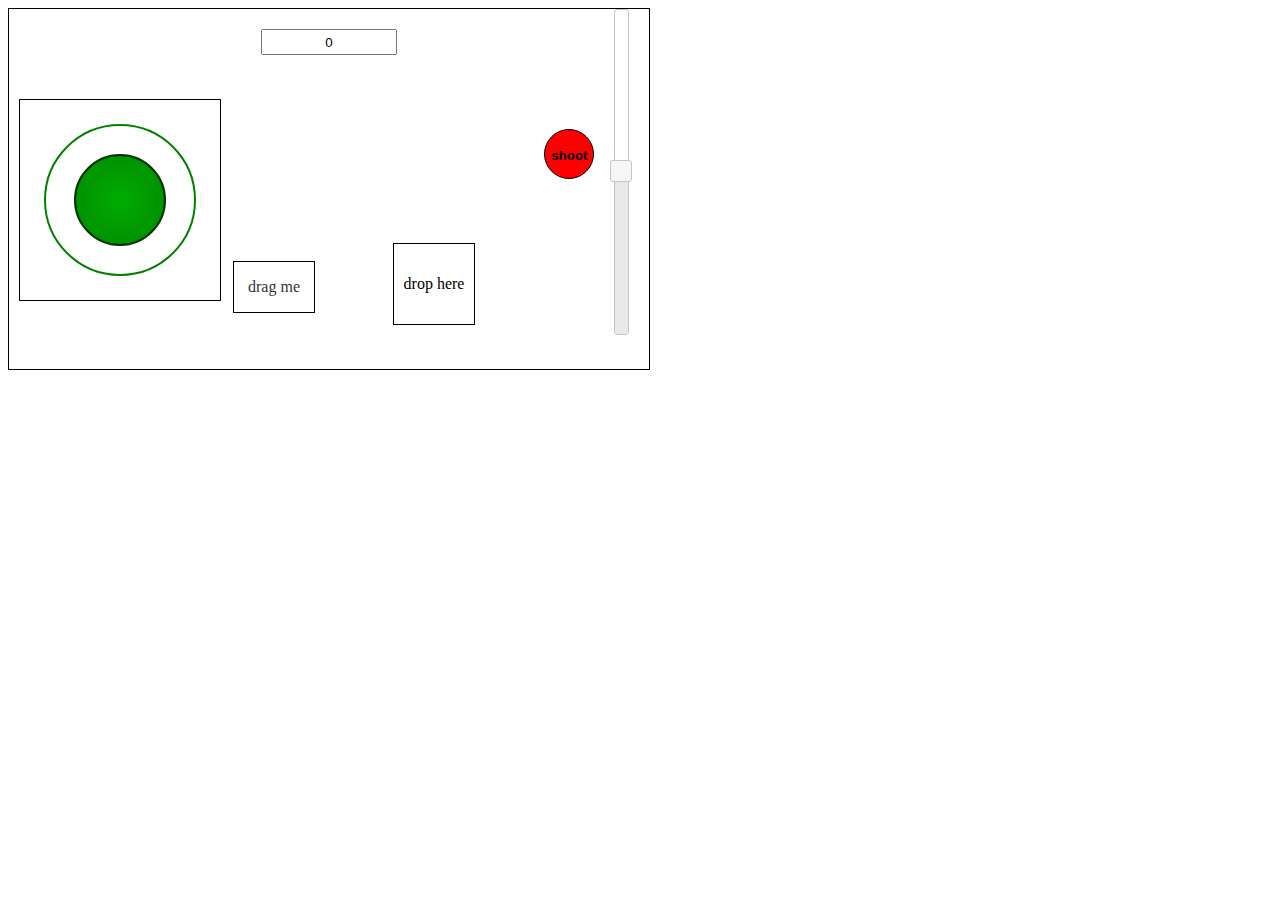
<file: controller.html>
<!DOCTYPE html>
<html lang="en">

<head>
	<meta charset="UTF-8">
	<meta http-equiv="X-UA-Compatible" content="IE=edge">
	<meta name="viewport" content="width=device-width, initial-scale=1.0">
	<link rel="stylesheet" href="assets/css/style.css">
	<link rel="stylesheet" href="assets/js/jquery-ui-1.12.1.custom/jquery-ui.css">
	<title>concept</title>

</head>

<body>
	<div id="container">
		<div id="slider"></div>
		<input type="button" value="shoot" id="shoot" onclick="setScore(100);">
		<input name="score" id="score" value=0 readonly>

		<!-- drag gaat niet naar de oorspronkelijke positie -->
		<div id="drag" class="ui-widget-content">drag me</div>
		<div id="drop">drop here</div>
		<!-- waarschijnlijk joystick 
		met iets anders vervangen -->
		<div id="joyDiv"></div>
		<!-- <div id="joystick">
			<p id="stick">stick</p>
		</div> -->
	</div>



	<script src="assets/js/jquery-ui-1.12.1.custom/external/jquery/jquery.js"></script>
	<script src="assets/js/jquery-ui-1.12.1.custom/jquery-ui.js"></script>
	<script src="assets/js/JoyStick-master/joy.js"></script>
	<script src="assets/js/script.js"></script>
</body>

</html>
</file>
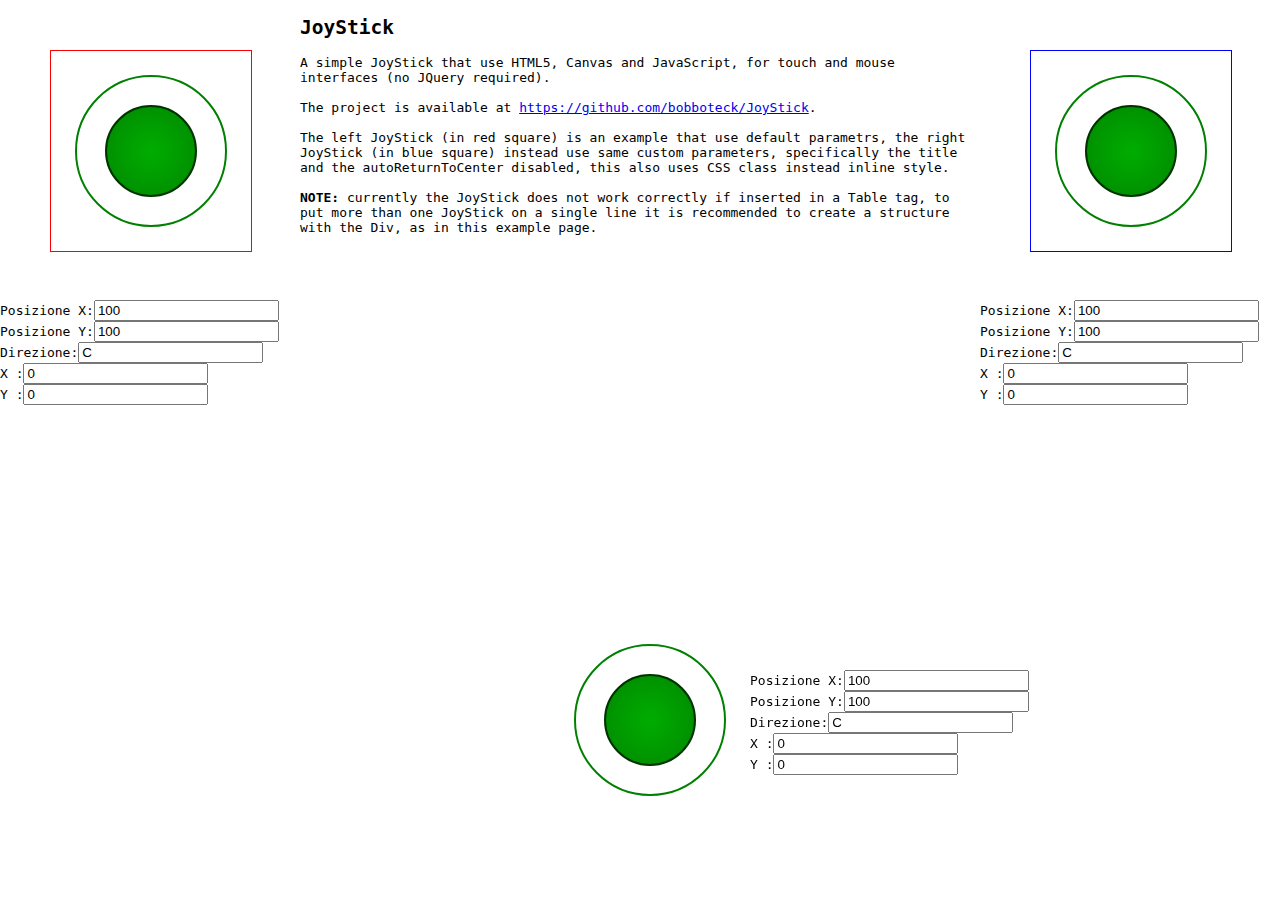
<file: assets/js/JoyStick-master/joy.html>
<!DOCTYPE HTML>
<!--
 The MIT License (MIT)

 This file is part of the JoyStick Project (https://github.com/bobboteck/JoyStick).
 Copyright (c) 2015 Roberto D'Amico (Bobboteck).

 Permission is hereby granted, free of charge, to any person obtaining a copy
 of this software and associated documentation files (the "Software"), to deal
 in the Software without restriction, including without limitation the rights
 to use, copy, modify, merge, publish, distribute, sublicense, and/or sell
 copies of the Software, and to permit persons to whom the Software is
 furnished to do so, subject to the following conditions:
 
 The above copyright notice and this permission notice shall be included in all
 copies or substantial portions of the Software.

 THE SOFTWARE IS PROVIDED "AS IS", WITHOUT WARRANTY OF ANY KIND, EXPRESS OR
 IMPLIED, INCLUDING BUT NOT LIMITED TO THE WARRANTIES OF MERCHANTABILITY,
 FITNESS FOR A PARTICULAR PURPOSE AND NONINFRINGEMENT. IN NO EVENT SHALL THE
 AUTHORS OR COPYRIGHT HOLDERS BE LIABLE FOR ANY CLAIM, DAMAGES OR OTHER
 LIABILITY, WHETHER IN AN ACTION OF CONTRACT, TORT OR OTHERWISE, ARISING FROM,
 OUT OF OR IN CONNECTION WITH THE SOFTWARE OR THE USE OR OTHER DEALINGS IN THE
 SOFTWARE.
-->
<html>
	<head>
		<title>Joy</title>
		<meta charset="utf-8">
		<meta name="description" content="Example page of use pure Javascript JoyStick">
		<meta name="author" content="Roberto D'Amico">
		<link rel="shortcut icon" type="image/png" href="http://bobboteck.github.io/img/roberto-damico-bobboteck.png">
		<style>
*
{
	box-sizing: border-box;
}
body
{
	margin: 0px;
	padding: 0px;
	font-family: monospace;
}
.row
{
	display: inline-flex;
	clear: both;
}
.columnLateral
{
  float: left;
  width: 15%;
  min-width: 300px;
}
.columnCetral
{
  float: left;
  width: 70%;
  min-width: 300px;
}
#joy2Div
{
	width:200px;
	height:200px;
	margin:50px
}
#joystick
{
	border: 1px solid #FF0000;
}
#joystick2
{
	border: 1px solid #0000FF;
}
		</style>
		<script src="joy.js"></script>
	</head>
	<body>
		<!-- Example of FIXED or ABSOLUTE position -->
		<div id="joy3Div" style="width:200px;height:200px;margin:50px;position:fixed;bottom:30px;left:500px;"></div>
		<div style="position:fixed;bottom:125px;left:750px;">
			Posizione X:<input id="joy3PosizioneX" type="text" /><br />
			Posizione Y:<input id="joy3PosizioneY" type="text" /><br />
			Direzione:<input id="joy3Direzione" type="text" /><br />
			X :<input id="joy3X" type="text" /></br>
			Y :<input id="joy3Y" type="text" />
		</div>
		<!-- Example of two JoyStick integrated in the page structure -->
		<div class="row">
			<div class="columnLateral">
				<div id="joy1Div" style="width:200px;height:200px;margin:50px"></div>
				Posizione X:<input id="joy1PosizioneX" type="text" /><br />
				Posizione Y:<input id="joy1PosizioneY" type="text" /><br />
				Direzione:<input id="joy1Direzione" type="text" /><br />
				X :<input id="joy1X" type="text" /></br>
				Y :<input id="joy1Y" type="text" />
			</div>
			<div class="columnCetral">
				<h2>JoyStick</h2>
				<p>
A simple JoyStick that use HTML5, Canvas and JavaScript, for touch and mouse interfaces (no JQuery required).<br /><br />
The project is available at <a href="https://github.com/bobboteck/JoyStick">https://github.com/bobboteck/JoyStick</a>.<br /><br />
The left JoyStick (in red square) is an example that use default parametrs, the right JoyStick (in blue square) instead use same custom parameters, specifically the title and the autoReturnToCenter disabled, this also uses CSS class instead inline style.<br /><br />
<b>NOTE:</b> currently the JoyStick does not work correctly if inserted in a Table tag, to put more than one JoyStick on a single line it is recommended to create a structure with the Div, as in this example page.
				</p>
			</div>
			<div class="columnLateral">
				<div id="joy2Div"></div>
				Posizione X:<input id="joy2PosizioneX" type="text" /></br>
				Posizione Y:<input id="joy2PosizioneY" type="text" /></br>
				Direzione:<input id="joy2Direzione" type="text" /></br>
				X :<input id="joy2X" type="text" /></br>
				Y :<input id="joy2Y" type="text" />
			</div>			
		</div>
		<script type="text/javascript">
// Create JoyStick object into the DIV 'joy1Div'
var Joy1 = new JoyStick('joy1Div');

var joy1IinputPosX = document.getElementById("joy1PosizioneX");
var joy1InputPosY = document.getElementById("joy1PosizioneY");
var joy1Direzione = document.getElementById("joy1Direzione");
var joy1X = document.getElementById("joy1X");
var joy1Y = document.getElementById("joy1Y");

setInterval(function(){ joy1IinputPosX.value=Joy1.GetPosX(); }, 50);
setInterval(function(){ joy1InputPosY.value=Joy1.GetPosY(); }, 50);
setInterval(function(){ joy1Direzione.value=Joy1.GetDir(); }, 50);
setInterval(function(){ joy1X.value=Joy1.GetX(); }, 50);
setInterval(function(){ joy1Y.value=Joy1.GetY(); }, 50);

// Create JoyStick object into the DIV 'joy2Div'
var joy2Param = { "title": "joystick2", "autoReturnToCenter": false };
var Joy2 = new JoyStick('joy2Div', joy2Param);

var joy2IinputPosX = document.getElementById("joy2PosizioneX");
var joy2InputPosY = document.getElementById("joy2PosizioneY");
var joy2Direzione = document.getElementById("joy2Direzione");
var joy2X = document.getElementById("joy2X");
var joy2Y = document.getElementById("joy2Y");

setInterval(function(){ joy2IinputPosX.value=Joy2.GetPosX(); }, 50);
setInterval(function(){ joy2InputPosY.value=Joy2.GetPosY(); }, 50);
setInterval(function(){ joy2Direzione.value=Joy2.GetDir(); }, 50);
setInterval(function(){ joy2X.value=Joy2.GetX(); }, 50);
setInterval(function(){ joy2Y.value=Joy2.GetY(); }, 50);

var joy3Param = { "title": "joystick3" };
var Joy3 = new JoyStick('joy3Div', joy3Param);

var joy3IinputPosX = document.getElementById("joy3PosizioneX");
var joy3InputPosY = document.getElementById("joy3PosizioneY");
var joy3Direzione = document.getElementById("joy3Direzione");
var joy3X = document.getElementById("joy3X");
var joy3Y = document.getElementById("joy3Y");

setInterval(function(){ joy3IinputPosX.value=Joy3.GetPosX(); }, 50);
setInterval(function(){ joy3InputPosY.value=Joy3.GetPosY(); }, 50);
setInterval(function(){ joy3Direzione.value=Joy3.GetDir(); }, 50);
setInterval(function(){ joy3X.value=Joy3.GetX(); }, 50);
setInterval(function(){ joy3Y.value=Joy3.GetY(); }, 50);
		</script>
	</body>
</html>
</file>
<file: assets/css/style.css>
/* Ik heb de resolutie 
van mijn telefoon gebruikt als voorbeeldS */
#container {
	width: 640px;
	height: 360px;
	border: 1px solid black;
	position: relative;
}

#slider {
	height: 90%;
	margin-right: 20px;
	float: right;
}

#shoot {
	border: 1px solid black;
	width: 50px;
	height: 50px;
	border-radius: 50%;
	float: right;
	margin-right: 20px;
	margin-top: 120px;
	background-color: red;
	text-align: center;
	line-height: 50px;
	font-weight: bold;
}

#shoot:hover {
	background-color: #ff5500;
}

#shoot:active {
	background-color: #eaff00;
}

#score {
	width: 20%;
	height: 20px;
	position: absolute;
	text-align: center;
	left: 50%;
	transform: translate(-50%, 20px)
}
#drag {
	border: 1px solid black;

	width: 80px;
	height: 50px;
	position: absolute;
	text-align: center;
	line-height: 50px;
	top: 70%;
	left: 35%;
	/* transform: translate(-40%, -70%) */

}
#drop {
	border: 1px solid black;

	width: 80px;
	height: 80px;
	position: absolute;
	text-align: center;
	line-height: 80px;
	top: 65%;
	left: 60%;
	/* transform: translate(-70%, -70%) */
}

#joyDiv {
	border: 1px solid black;
	width: 200px;
	height: 200px;
	position: absolute;
	top: 25%;
	left: 10px;
	/* transform: translate(0, -50%) */
}

/* 
#joystick {
	border: 1px solid black;
	width: 100px;
	height: 120px;
	position: absolute;
	top: 80%;
	left: 20px;
	transform: translate(0, -80%)
} */
/* 
#stick {
	border: 1px solid black;
	width: 50px;
	height: 50px;
	left: 20%;
	top: 20%;
	border-radius: 50%;
	text-align: center;
	line-height: 50px;
	background-color: rosybrown;
} */
</file>
